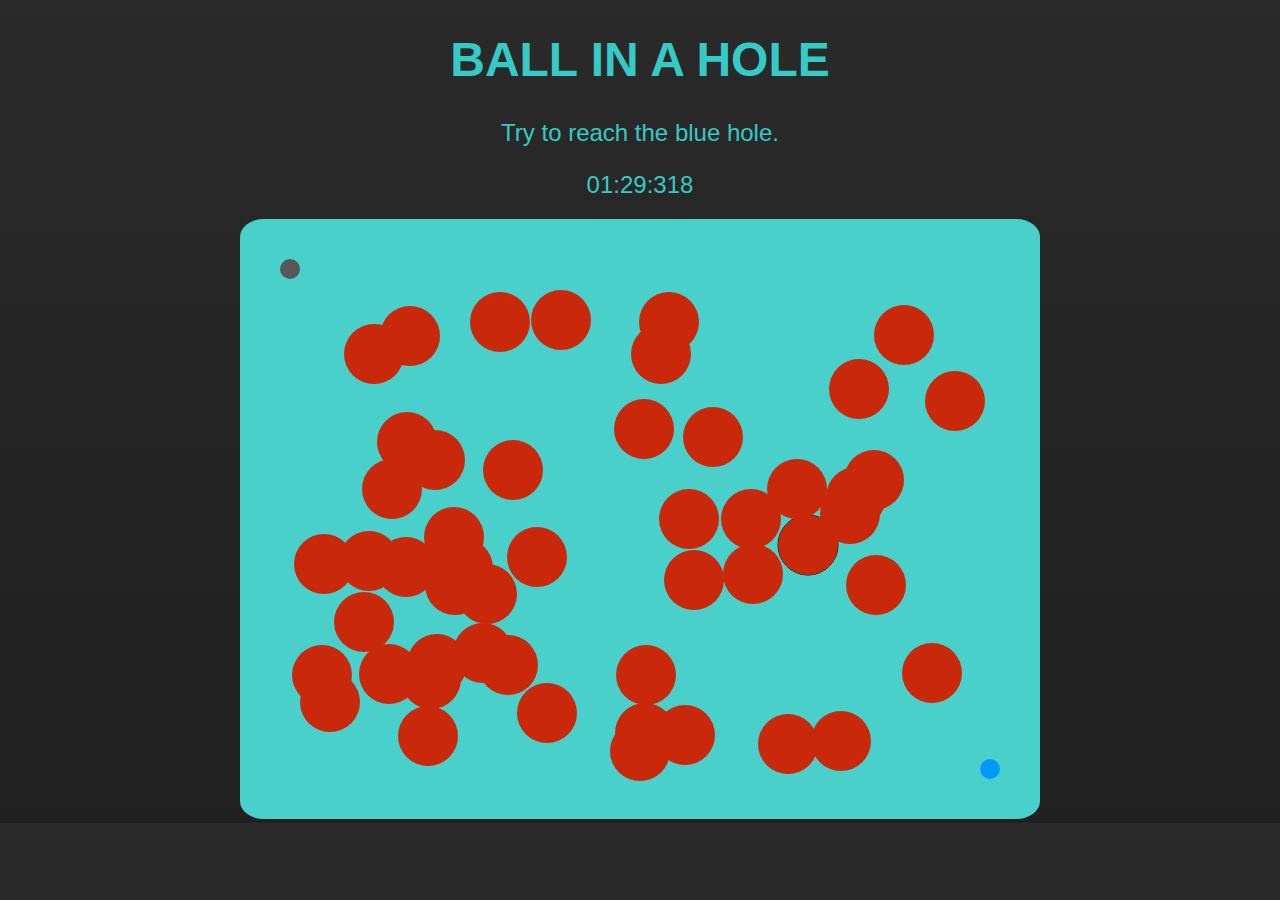
<file: KrupaWojciechLab2/Ball in a hole/index.html>
<!DOCTYPE html>
<html>

<head>
    <meta charset="utf-8" />
    <meta http-equiv="X-UA-Compatible" content="IE=edge">
    <title>Ball in a hole</title>
    <meta name="viewport" content="width=device-width, initial-scale=1">
    <link rel="stylesheet" type="text/css" media="screen" href="ball.css" />

</head>

<body onload="loadGame();">
    <div id="container">
        <div id="header">
            <h1>Ball in a hole</h1>
            <p>Try to reach the blue hole.</p>
            <span id="time"></span>
        </div>
        <div id="gameBoard">
            <canvas id="canvasArea"></canvas>
        </div>
    </div>

    <!-- JavaScript -->
    <script src="ball.js"></script>
</body>

</html>
</file>
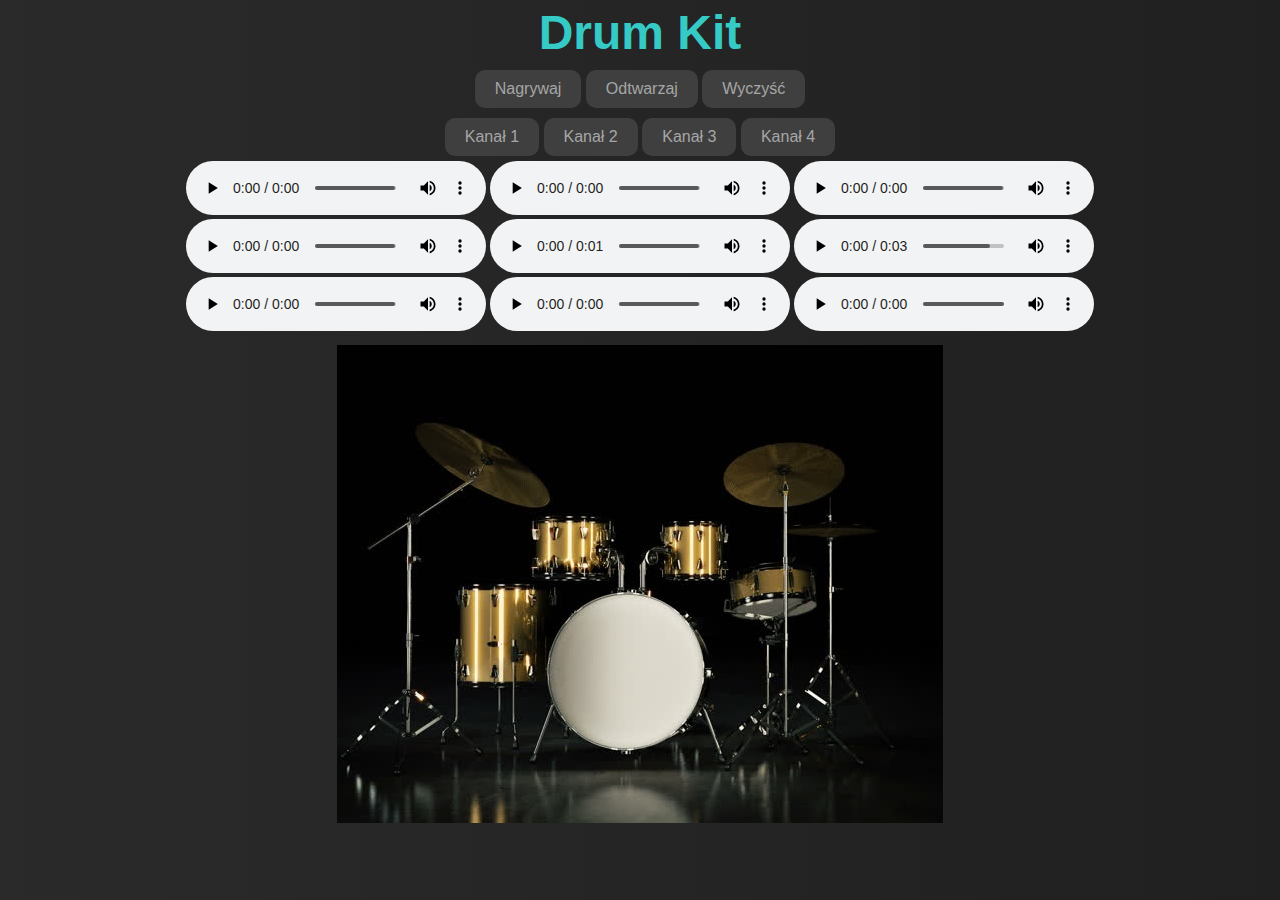
<file: KrupaWojciechLab2/SoundKit/index.html>
<!DOCTYPE html>
<html>
<head>
    <meta charset="utf-8" />
    <meta http-equiv="X-UA-Compatible" content="IE=edge">
    <title>SoundKIT</title>
    <meta name="viewport" content="width=device-width, initial-scale=1">
    <link rel="stylesheet" type="text/css" media="screen" href="style.css" />
    <script src="dramKit.js"></script>
</head>
<body>
    <h1>Drum Kit</h1>
    <div id="controls">
        <button id="rec">Nagrywaj</button>
        <button id="play">Odtwarzaj</button>
        <button id="clear">Wyczyść</button>
    </div>

    <div id="channels">
        <button id="channel1" value="1">Kanał 1</button>
        <button id="channel2" value="2">Kanał 2</button>
        <button id="channel3" value="3">Kanał 3</button>
        <button id="channel4" value="4">Kanał 4</button>
    </div>

    <audio src="./sounds/boom.wav" controls id="boom"></audio>
    <audio src="./sounds/clap.wav" controls id="clap"></audio>
    <audio src="./sounds/hihat.wav" controls id="hihat"></audio>
    <audio src="./sounds/kick.wav" controls id="kick"></audio>
    <audio src="./sounds/openhat.wav" controls id="openhat"></audio>
    <audio src="./sounds/ride.wav" controls id="ride"></audio>
    <audio src="./sounds/snare.wav" controls id="snare"></audio>
    <audio src="./sounds/tink.wav" controls id="tink"></audio>
    <audio src="./sounds/tom.wav" controls id="tom"></audio>

    <img src="drum.jpg" alt="drum">
</body>
</html>
</file>
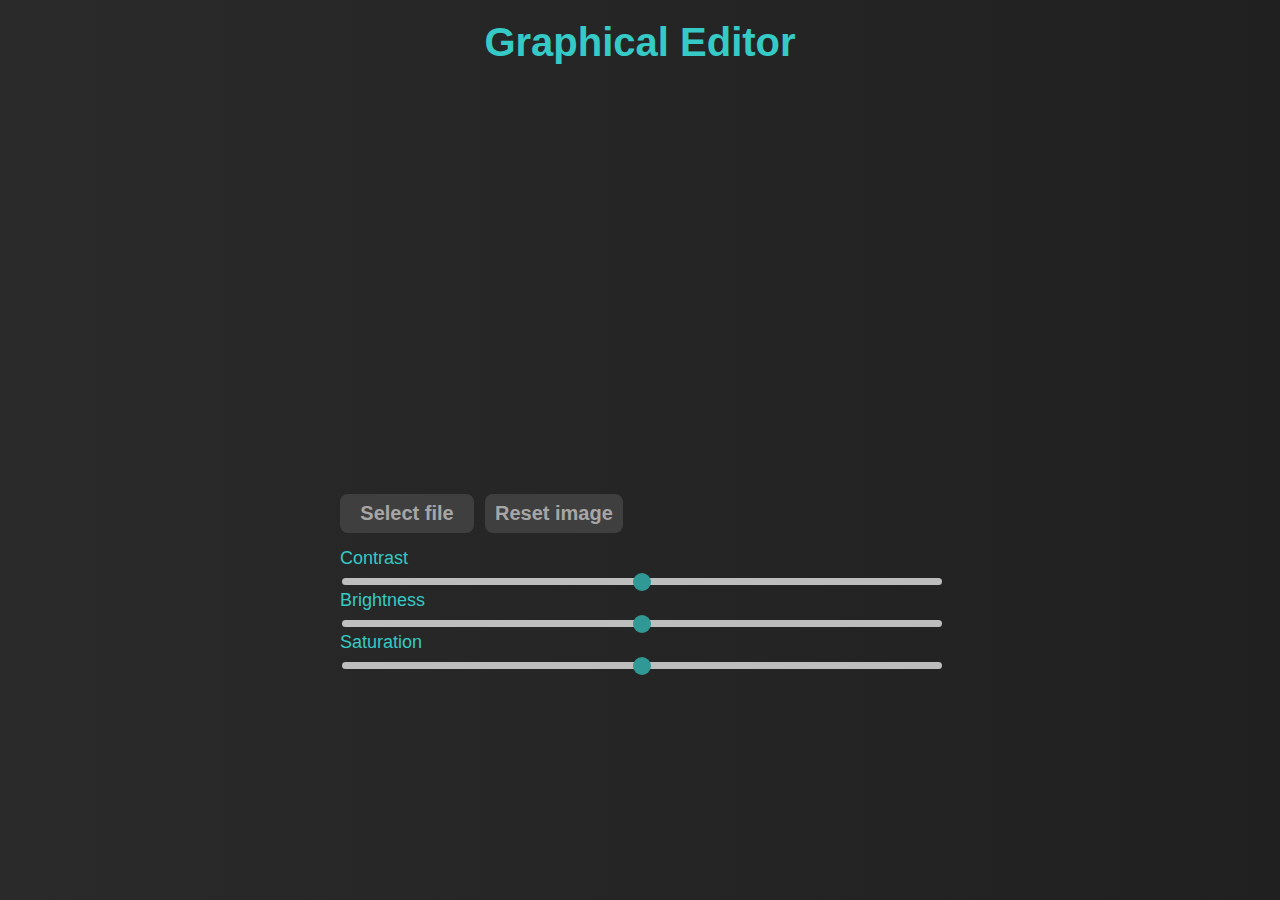
<file: KrupaWojciechLab2/Graphical editor/editor.html>
<!DOCTYPE html>
<html>
<head>
    <meta charset="utf-8" />
    <meta http-equiv="X-UA-Compatible" content="IE=edge">
    <title>Graphical Editor</title>
    <meta name="viewport" content="width=device-width, initial-scale=1">
    <link rel="stylesheet" type="text/css" media="screen" href="editor.css" />
</head>
<body>
    <div id="container">
        <h1>Graphical Editor</h1>
        <canvas width="600" height="400" id="canvas"></canvas>
        <div class="upload btn">
            <span>Select file</span>
            <input type="file">
        </div>
        <button class="btn" id="reset">Reset image</button>
        <span id="ranges">
            <label>Contrast</label><span class="val"></span><input type="range" class="slider" value="0" min="-100" max="100" step="1" name="contrast" id="contrast">
            <label>Brightness</label><span class="val"></span><input type="range" class="slider" value="0" min="-100" max="100" step="1" name="brightness" id="brightness">
            <label>Saturation</label><span class="val"></span><input type="range" class="slider" value="0" min="-100" max="100" step="1" name="saturation" id="saturation">
        </span>
    </div>
    <!--JAVASCRIPT-->
    <script src="editor.js"></script>
</body>
</html>
</file>
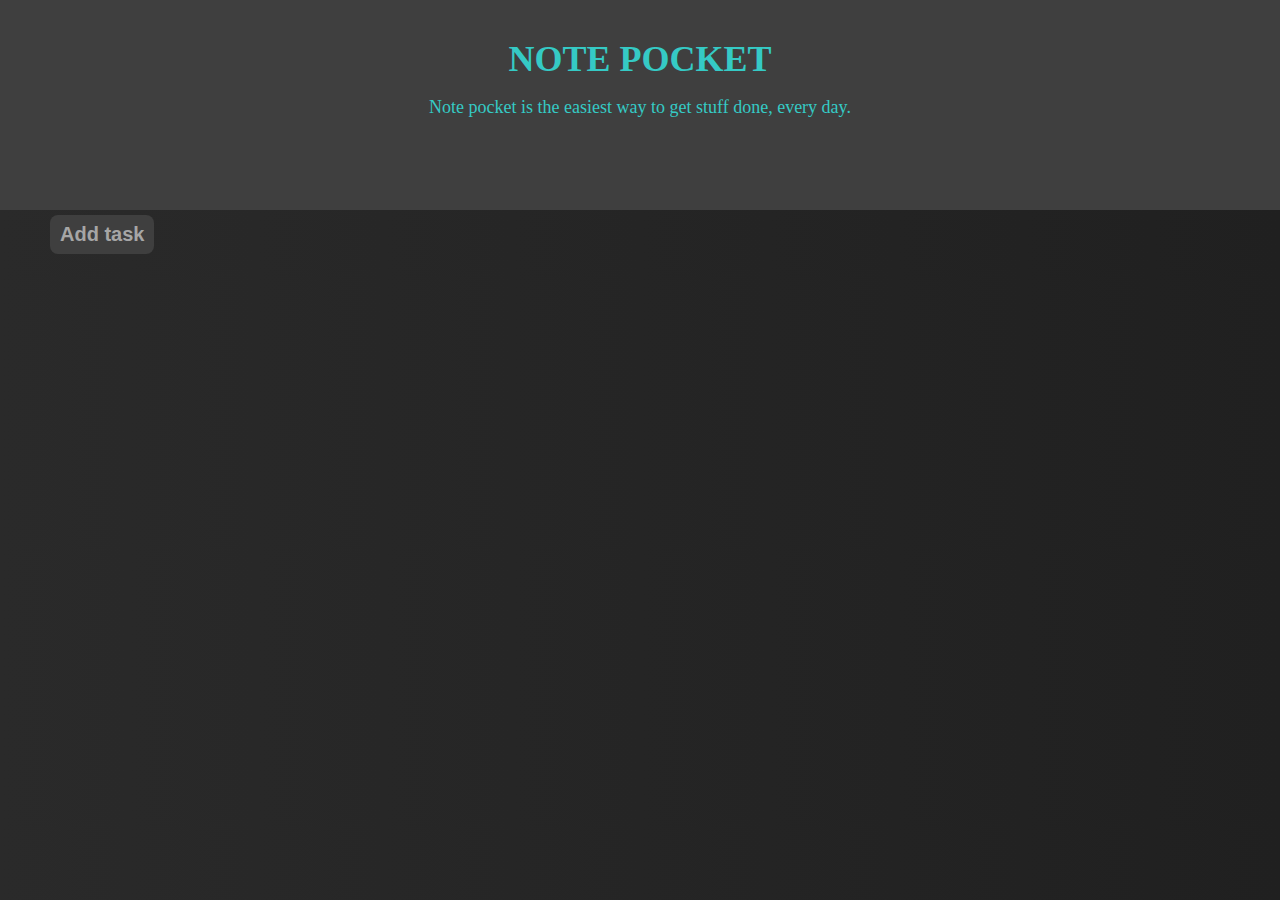
<file: KrupaWojciechLab2/NotePocket/notes.html>
<!DOCTYPE html>
<html>
<head>
    <meta charset="utf-8" />
    <meta http-equiv="X-UA-Compatible" content="IE=edge">
    <title>Note Pocket</title>
    <meta name="viewport" content="width=device-width, initial-scale=1">
    <link rel="stylesheet" href="https://use.fontawesome.com/releases/v5.7.2/css/all.css" integrity="sha384-fnmOCqbTlWIlj8LyTjo7mOUStjsKC4pOpQbqyi7RrhN7udi9RwhKkMHpvLbHG9Sr"
        crossorigin="anonymous">
    <link rel="stylesheet" href="https://stackpath.bootstrapcdn.com/bootstrap/4.2.1/css/bootstrap.min.css" integrity="sha384-GJzZqFGwb1QTTN6wy59ffF1BuGJpLSa9DkKMp0DgiMDm4iYMj70gZWKYbI706tWS"
        crossorigin="anonymous">
    <link rel="stylesheet" type="text/css" media="screen" href="notes.css" />

</head>
<body>
    <div id="container">
        <section id="header-container">
            <h1>Note Pocket</h1>
            <p>Note pocket is the easiest way to get stuff done, every day.</p>
        </section>
        <section id="new-task-container">
            <div>
                <button type="submit" id="addNoteBtn">Add task</button>
            </div>
        </section>
        <section class="tasks-container">
            <ul></ul>
        </section>
    </div>

    <script src="sticky.js"></script>
</body>
</html>
</file>
<file: KrupaWojciechLab2/Ball in a hole/ball.css>
body{
    margin: auto;
    padding: auto;
    font-family: Arial, Verdana, Tahoma;
    background-image: linear-gradient(to bottom, #2a2a2a, #202020);
    text-align: center;
    color: #35cac5;
}
h1{
    font-size: 3em;
    text-transform: uppercase;
}
canvas{
    border-radius: 3%;
}
#header{
    margin: 20px;
}
p, span{
    font-size: 1.5em;
}

@media (min-width: 320px) and (max-width: 480px) {
    #container{
        min-width: 320px;
        max-width: 480px;
        font-size: 50%;
    }
    canvas{
        width: 300px;
        height: 250px;
    }

}

@media (min-width: 481px) and (max-width: 767px) {
    #container{
        min-width: 481px;
        max-width: 767px;
    }
    canvas{
        width: 400px;
        height: 350px;
    }
}
</file>
<file: KrupaWojciechLab2/SoundKit/style.css>
body{
    margin: auto;
    padding: auto;
    font-family: Arial, Verdana, Tahoma;
    background-image: linear-gradient(to right, #2a2a2a, #202020);
    text-align: center;
    color: #35cac5;
    width: 1024px;
    height: 768px;
}
h1{
    font-size: 48px;
    margin: 5px 0;
}
img{
    margin: 10px;
    position: relative;
}
button{
    display: inline-block;
    border: none;
    background-color: #3f3f3f;
    color: #a6a6a6;
    font-size: 16px;
    padding: 10px 20px;
    text-align: center;
    text-decoration: none;
    border-radius: 10px;
    margin: 5px 0;
    cursor: pointer;
}
button:hover{
    background-color: #202020;
    color: #35cac5;
}
</file>
<file: KrupaWojciechLab2/Graphical editor/editor.css>
body{
    margin: 0 0 20px 0;
    padding: 0 0 20px 0;
    font-family: Arial, Verdana, Tahoma;
    background-image: linear-gradient(to right, #2a2a2a, #202020);
    color: #35cac5;
    display: block;
}
#container{
    width: 600px;
    margin: 10px auto;
    padding: 10px;
}
h1{
    text-align: center;
    font-size: 40px;
    margin: 0 0 20px 0;
}
/* Range buttons */
#ranges{
    float: left;
    font-size: 18px;
    width: 600px;
    margin: 10px 0;
}
.slider{
    -webkit-appearance: none;
    width: 100%;
    height: 7px;
    border-radius: 5px;
    background: white;
    outline: none;
    opacity: 0.7;
    -webkit-transition: .2s;
    transition: opacity .2s;
}
.slider::-webkit-slider-thumb {
    -webkit-appearance: none;
    appearance: none;
    width: 18px;
    height: 18px;
    border-radius: 50%;
    background: #35cac5;
    cursor: pointer;
}
/* Canvas */
canvas{
    border-radius: 10px;
}
/* Buttons */
.btn{
    border: none;
    color: #a6a6a6;
    background-color: #3f3f3f;
    padding: 8px 10px;
    border-radius: 8px;
    font-size: 20px;
    font-weight: bold;
    margin: 5px 0;
    outline: none;
    text-align: center;
    display: inline-block;
}
.btn:hover{
    cursor: pointer;
    background: #202020;
    color: #35cac5;
}
.val{
    float: right;
}
#reset{
    margin-left: 145px;
}
.upload {
    position: absolute;
    overflow: hidden;
    width: 114px;
    border-radius: 8px;
    display: inline-block;
}
.upload input[type="file"] {
    position: absolute;
    top: 0;
    right: 0;
    margin: 0;
    padding: 0;
    width: 100%;
    height: 100%;
    cursor: pointer;
    opacity: 0;
}
</file>
<file: KrupaWojciechLab2/NotePocket/notes.css>
body{
    margin: 0;
    padding: 0;
    color: #35cac5;
    background-image: linear-gradient(to right, #2a2a2a, #202020);
}

#header-container{
    text-align: center;
    background: #3f3f3f;
    margin: 0;
    height: 100px;
    font-weight: normal;
    line-height: 1.1;
    padding: 40px 40px 20px 40px;
    font-size: 18px;
    height: 150px;
}

h1{
    text-transform: uppercase;
    margin: 0;
    padding: 0;
}
#new-task-container{
    margin-left: 50px;
}
#addNoteBtn{
    border: none;
    color: #a6a6a6;
    background-color: #3f3f3f;
    padding: 8px 10px;
    border-radius: 8px;
    font-size: 20px;
    font-weight: bold;
    margin: 5px 0;
    outline: none;
    text-align: center;
    display: inline-block;
}
#addNoteBtn:hover{
    cursor: pointer;
    background: #202020;
    color: #35cac5;
}

.tasks-container{
    width: 400px;
}

/* Notes */
.stickerNote{
    background: #fff;
    min-width: 250px;
    min-height: 200px;
    position: absolute;
    left: 0;
    top: 0;
    padding-top: 20px;
    border: 3px solid #35cac5;
}
.stickerNote .bar{
    position: absolute;
    top: 0;
    left: 0;
    height: 25px;
    background: #202020;
    width: 100%;
}
.stickerNote textarea{
    padding: 3px 10px;
    box-sizing: border-box;
    min-width: 250px;
    min-height: 200px;
    border: none;
}
.stickerNote .bar:hover{
    cursor: move;
}
.stickerNote:hover{
    z-index: 1;
}

.deleteBtn, .saveBtn{
    border: none;
    position: absolute;
    top: 2px;
    height: 15px;
    width: 15px;
    cursor: pointer;
}

.deleteBtn{
    border-radius: 20%;
    right: 5px;
    top: 5px;
    background: red;
}

.saveBtn{
    border-radius: 20%;
    left: 5px;
    top: 5px;
    background: #35cac5;
}

.date{
    font-size: 20px;
    padding-top: 20px;
    padding-left: 10px;
    padding-right: 10px;
    color: #fff;
}
</file>
